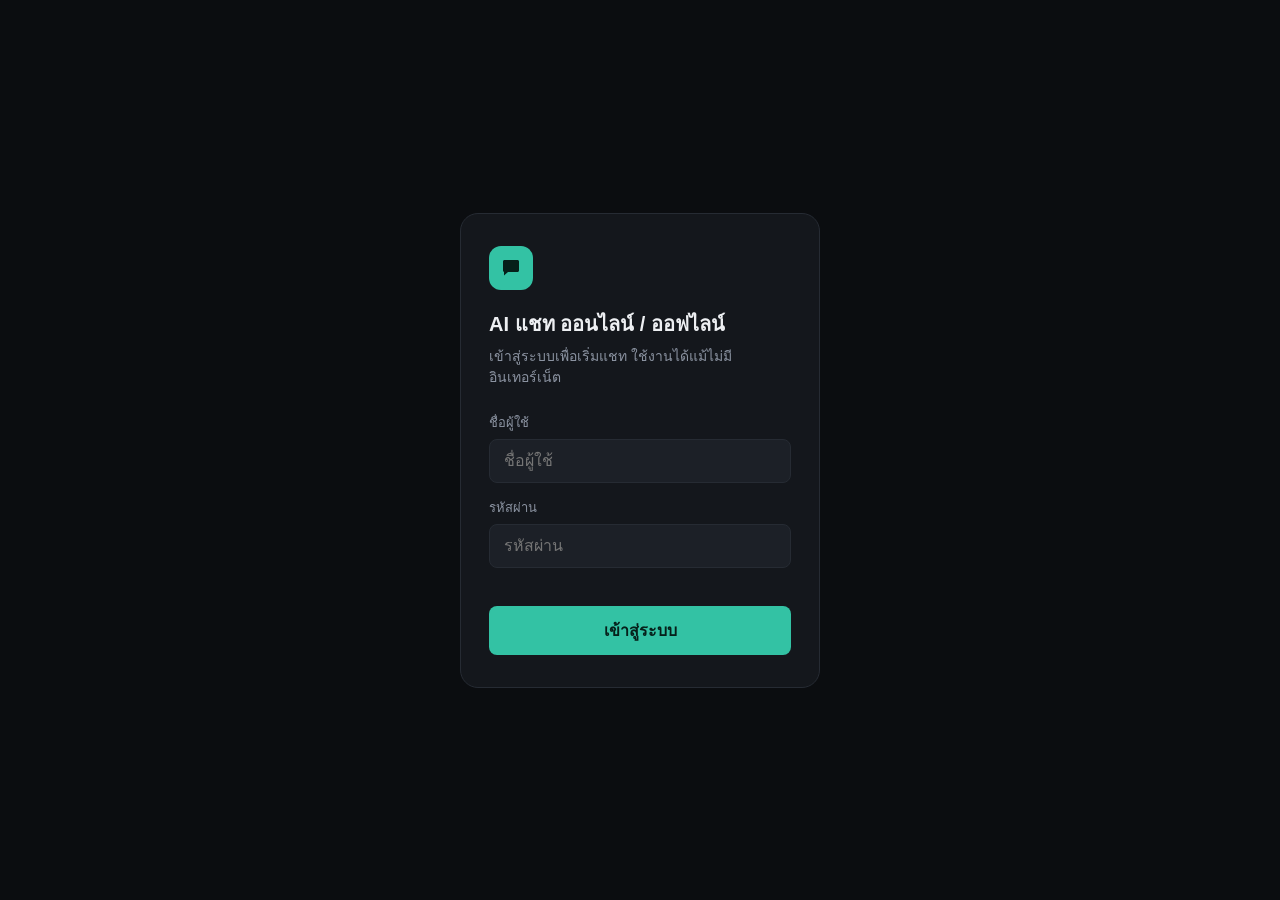
<file: index.html>
<!DOCTYPE html>
<html lang="th">
<head>
<meta charset="UTF-8" />
<meta name="viewport" content="width=device-width, initial-scale=1, maximum-scale=1, viewport-fit=cover" />
<title>เข้าสู่ระบบ · AI แชท</title>
<link rel="icon" href="1.png" />
<link rel="apple-touch-icon" href="1.png" />
<link rel="manifest" href="manifest.json" />
<meta name="apple-mobile-web-app-capable" content="yes" />
<meta name="apple-mobile-web-app-status-bar-style" content="black" />
<meta name="theme-color" content="#0b0d10" />
<link rel="stylesheet" href="css/style.css" />
</head>
<body>
<div class="login-shell">
  <form class="login-card" id="loginForm" autocomplete="off">
    <div class="login-mark" aria-hidden="true">
      <svg viewBox="0 0 24 24" fill="none" xmlns="http://www.w3.org/2000/svg">
        <path d="M4 5.5C4 4.67 4.67 4 5.5 4h13c.83 0 1.5.67 1.5 1.5v9c0 .83-.67 1.5-1.5 1.5H9l-4 3.5v-3.5H5.5C4.67 16 4 15.33 4 14.5v-9z" fill="#06201a"/>
      </svg>
    </div>
    <h1>AI แชท ออนไลน์ / ออฟไลน์</h1>
    <p class="sub">เข้าสู่ระบบเพื่อเริ่มแชท ใช้งานได้แม้ไม่มีอินเทอร์เน็ต</p>

    <div class="field">
      <label for="username">ชื่อผู้ใช้</label>
      <input id="username" name="username" type="text" placeholder="ชื่อผู้ใช้" autocapitalize="off" autocorrect="off" />
    </div>
    <div class="field">
      <label for="password">รหัสผ่าน</label>
      <input id="password" name="password" type="password" placeholder="รหัสผ่าน" />
    </div>

    <div class="error-text" id="errorText"></div>
    <button class="btn btn-primary" type="submit" id="loginBtn">เข้าสู่ระบบ</button>
  </form>
</div>

<script src="js/common.js"></script>
<script src="js/auth.js"></script>
</body>
</html>
</file>
<file: css/style.css>
/* ==========================================================================
   AI Chat (Online/Offline) — shared styles
   Works fully offline. System fonts only (no external font/CDN loads).
   Tested against iOS 15.x Safari constraints: no :has(), no backdrop-filter
   reliance, flex/gap only, no dvh units.
   ========================================================================== */

:root {
  --bg-base: #0b0d10;
  --bg-surface: #14171c;
  --bg-surface-2: #1c2027;
  --bg-surface-3: #242933;
  --border: #262b33;
  --text-primary: #edeff2;
  --text-muted: #8b93a1;
  --text-faint: #5a616e;
  --accent: #33c2a4;
  --accent-strong: #49dabd;
  --accent-ink: #06201a;
  --status-online: #33c97a;
  --status-offline: #e5484d;
  --danger: #e5484d;
  --radius-sm: 8px;
  --radius-md: 12px;
  --radius-lg: 18px;
  --font: -apple-system, BlinkMacSystemFont, "Segoe UI", Roboto,
    "Helvetica Neue", Arial, sans-serif;
}

/* ธีมสว่าง — เปิดใช้ตอนใส่ data-theme="light" บน <html> (สลับผ่านหน้าตั้งค่า ⚙︎) */
:root[data-theme="light"] {
  --bg-base: #f4f5f7;
  --bg-surface: #ffffff;
  --bg-surface-2: #eef0f3;
  --bg-surface-3: #e3e6eb;
  --border: #d9dce2;
  --text-primary: #14171c;
  --text-muted: #545c6a;
  --text-faint: #8c93a1;
  --accent: #1f9e85;
  --accent-strong: #178870;
  --accent-ink: #ffffff;
}

* {
  box-sizing: border-box;
}

html,
body {
  margin: 0;
  padding: 0;
  height: 100%;
  background: var(--bg-base);
  color: var(--text-primary);
  font-family: var(--font);
  -webkit-text-size-adjust: 100%;
}

body {
  min-height: 100vh;
  min-height: -webkit-fill-available;
}

button,
input,
textarea,
select {
  font-family: inherit;
  font-size: 16px; /* prevents iOS Safari auto-zoom on focus */
}

a {
  color: var(--accent-strong);
}

::selection {
  background: var(--accent);
  color: var(--accent-ink);
}

/* focus visibility (fallback for older Safari without :focus-visible) */
button:focus,
input:focus,
textarea:focus,
a:focus {
  outline: 2px solid var(--accent);
  outline-offset: 2px;
}

/* -------------------------------------------------------------------- */
/* Login page                                                            */
/* -------------------------------------------------------------------- */

.login-shell {
  min-height: 100vh;
  display: flex;
  align-items: center;
  justify-content: center;
  padding: 24px;
}

.login-card {
  width: 100%;
  max-width: 360px;
  border: 1px solid var(--border);
  border-radius: var(--radius-lg);
  padding: 32px 28px;
  background: var(--bg-surface);
}

.login-mark {
  width: 44px;
  height: 44px;
  border-radius: 12px;
  background: var(--accent);
  display: flex;
  align-items: center;
  justify-content: center;
  margin-bottom: 18px;
}

.login-mark svg {
  width: 24px;
  height: 24px;
}

.login-card h1 {
  font-size: 20px;
  font-weight: 700;
  margin: 0 0 6px;
}

.login-card p.sub {
  color: var(--text-muted);
  font-size: 14px;
  margin: 0 0 24px;
  line-height: 1.5;
}

.field {
  margin-bottom: 14px;
}

.field label {
  display: block;
  font-size: 13px;
  color: var(--text-muted);
  margin-bottom: 6px;
}

.field input {
  width: 100%;
  padding: 12px 14px;
  border-radius: var(--radius-sm);
  border: 1px solid var(--border);
  background: var(--bg-surface-2);
  color: var(--text-primary);
}

.btn {
  appearance: none;
  border: none;
  border-radius: var(--radius-sm);
  padding: 12px 16px;
  font-weight: 600;
  cursor: pointer;
  transition: transform 0.05s ease, opacity 0.15s ease;
}

.btn:active {
  transform: scale(0.98);
}

.btn-primary {
  background: var(--accent);
  color: var(--accent-ink);
  width: 100%;
  margin-top: 6px;
}

.btn-primary:disabled {
  opacity: 0.5;
  cursor: not-allowed;
}

.btn-ghost {
  background: transparent;
  color: var(--text-primary);
  border: 1px solid var(--border);
}

.btn-icon {
  background: var(--bg-surface-2);
  color: var(--text-primary);
  border: 1px solid var(--border);
  padding: 8px 10px;
  border-radius: var(--radius-sm);
  display: inline-flex;
  align-items: center;
  gap: 6px;
  font-size: 13px;
}

.error-text {
  color: var(--danger);
  font-size: 13px;
  min-height: 18px;
  margin-top: 4px;
}

/* -------------------------------------------------------------------- */
/* App shell (chat + data pages)                                        */
/* -------------------------------------------------------------------- */

.app-shell {
  height: 100vh;
  display: flex;
  flex-direction: column;
}

.topbar {
  flex: 0 0 auto;
  display: flex;
  align-items: center;
  gap: 10px;
  padding: 10px 14px;
  border-bottom: 1px solid var(--border);
  background: var(--bg-surface);
}

.topbar .title {
  font-weight: 700;
  font-size: 15px;
  white-space: nowrap;
}

.status-pill {
  display: flex;
  align-items: center;
  gap: 6px;
  padding: 6px 10px;
  border-radius: 999px;
  background: var(--bg-surface-2);
  border: 1px solid var(--border);
  font-size: 12px;
  color: var(--text-muted);
  white-space: nowrap;
}

.status-dot {
  width: 9px;
  height: 9px;
  border-radius: 50%;
  background: var(--status-offline);
  flex: 0 0 auto;
}

.status-dot.is-online {
  background: var(--status-online);
  box-shadow: 0 0 0 3px rgba(51, 201, 122, 0.18);
}

.status-dot.is-offline {
  background: var(--status-offline);
  box-shadow: 0 0 0 3px rgba(229, 72, 77, 0.18);
}

.topbar-spacer {
  flex: 1 1 auto;
}

.topbar-actions {
  display: flex;
  align-items: center;
  gap: 8px;
}

.mode-toggle {
  display: flex;
  border: 1px solid var(--border);
  border-radius: 999px;
  overflow: hidden;
  background: var(--bg-surface-2);
}

.mode-toggle button {
  border: none;
  background: transparent;
  color: var(--text-muted);
  padding: 7px 12px;
  font-size: 12px;
  font-weight: 600;
  cursor: pointer;
}

.mode-toggle button.active {
  background: var(--accent);
  color: var(--accent-ink);
}

.mode-toggle button:disabled {
  opacity: 0.35;
  cursor: not-allowed;
}

/* -------------------------------------------------------------------- */
/* Chat                                                                  */
/* -------------------------------------------------------------------- */

.chat-window {
  flex: 1 1 auto;
  min-height: 0;
  overflow-y: auto;
  -webkit-overflow-scrolling: touch;
  padding: 16px;
  display: flex;
  flex-direction: column;
  gap: 12px;
}

.bubble-row {
  display: flex;
  width: 100%;
}

.bubble-row.from-user {
  justify-content: flex-end;
}

.bubble-row.from-ai {
  justify-content: flex-start;
}

.bubble {
  max-width: 78%;
  padding: 10px 14px;
  border-radius: var(--radius-md);
  font-size: 14.5px;
  line-height: 1.5;
  white-space: pre-wrap;
  word-break: break-word;
}

.bubble-row.from-user .bubble {
  background: var(--accent);
  color: var(--accent-ink);
  border-bottom-right-radius: 4px;
}

.bubble-row.from-ai .bubble {
  background: var(--bg-surface-2);
  border: 1px solid var(--border);
  border-bottom-left-radius: 4px;
}

.bubble-meta {
  display: block;
  margin-top: 4px;
  font-size: 11px;
  opacity: 0.65;
}

.empty-state {
  margin: auto;
  text-align: center;
  color: var(--text-faint);
  font-size: 13.5px;
  padding: 24px;
  max-width: 320px;
}

.composer {
  flex: 0 0 auto;
  display: flex;
  gap: 8px;
  padding: 10px 12px;
  padding-bottom: calc(10px + env(safe-area-inset-bottom));
  border-top: 1px solid var(--border);
  background: var(--bg-surface);
}

.composer textarea {
  flex: 1 1 auto;
  resize: none;
  border-radius: var(--radius-md);
  border: 1px solid var(--border);
  background: var(--bg-surface-2);
  color: var(--text-primary);
  padding: 10px 12px;
  max-height: 120px;
  line-height: 1.4;
}

.composer .send-btn {
  flex: 0 0 auto;
  background: var(--accent);
  color: var(--accent-ink);
  border: none;
  border-radius: var(--radius-md);
  width: 46px;
  display: flex;
  align-items: center;
  justify-content: center;
  cursor: pointer;
}

.composer .send-btn:disabled {
  opacity: 0.4;
}

/* -------------------------------------------------------------------- */
/* Modal (settings / API key)                                           */
/* -------------------------------------------------------------------- */

.modal-backdrop {
  position: fixed;
  inset: 0;
  background: rgba(4, 5, 7, 0.6);
  display: flex;
  align-items: flex-end;
  justify-content: center;
  z-index: 40;
}

@media (min-width: 640px) {
  .modal-backdrop {
    align-items: center;
  }
}

.modal-backdrop.hidden {
  display: none;
}

.modal-card {
  width: 100%;
  max-width: 420px;
  background: var(--bg-surface);
  border: 1px solid var(--border);
  border-top-left-radius: var(--radius-lg);
  border-top-right-radius: var(--radius-lg);
  padding: 22px 20px calc(20px + env(safe-area-inset-bottom));
  max-height: 85vh;
  overflow-y: auto;
}

@media (min-width: 640px) {
  .modal-card {
    border-radius: var(--radius-lg);
  }
}

.modal-card h2 {
  font-size: 17px;
  margin: 0 0 6px;
}

.modal-card p.sub {
  color: var(--text-muted);
  font-size: 13px;
  margin: 0 0 18px;
  line-height: 1.5;
}

.modal-actions {
  display: flex;
  gap: 10px;
  margin-top: 16px;
}

.modal-actions .btn {
  flex: 1 1 0;
}

/* -------------------------------------------------------------------- */
/* Data page                                                             */
/* -------------------------------------------------------------------- */

.data-body {
  flex: 1 1 auto;
  min-height: 0;
  overflow-y: auto;
  -webkit-overflow-scrolling: touch;
  padding: 16px;
}

.data-intro {
  color: var(--text-muted);
  font-size: 13.5px;
  line-height: 1.6;
  margin: 0 0 18px;
  max-width: 640px;
}

.data-form {
  display: flex;
  flex-direction: column;
  gap: 10px;
  border: 1px solid var(--border);
  background: var(--bg-surface);
  border-radius: var(--radius-md);
  padding: 14px;
  margin-bottom: 20px;
}

@media (min-width: 560px) {
  .data-form {
    flex-direction: row;
    align-items: flex-end;
  }
  .data-form .field {
    flex: 1 1 0;
    margin-bottom: 0;
  }
}

.data-form textarea {
  width: 100%;
  border-radius: var(--radius-sm);
  border: 1px solid var(--border);
  background: var(--bg-surface-2);
  color: var(--text-primary);
  padding: 10px 12px;
  resize: vertical;
  min-height: 42px;
}

.data-table-wrap {
  border: 1px solid var(--border);
  border-radius: var(--radius-md);
  overflow: hidden;
}

.data-row {
  display: flex;
  gap: 12px;
  padding: 12px 14px;
  border-bottom: 1px solid var(--border);
  align-items: flex-start;
}

.data-row:last-child {
  border-bottom: none;
}

.data-row .col {
  flex: 1 1 0;
  font-size: 13.5px;
  line-height: 1.5;
  word-break: break-word;
}

.data-row .col .k {
  display: block;
  font-size: 11px;
  color: var(--text-faint);
  margin-bottom: 3px;
}

.data-row .row-actions {
  flex: 0 0 auto;
  display: flex;
  gap: 6px;
}

.data-row .row-actions button {
  border: 1px solid var(--border);
  background: var(--bg-surface-2);
  color: var(--text-muted);
  border-radius: var(--radius-sm);
  padding: 6px 9px;
  font-size: 12px;
  cursor: pointer;
}

.data-row .row-actions button.danger {
  color: var(--danger);
}

.data-empty {
  padding: 28px 16px;
  text-align: center;
  color: var(--text-faint);
  font-size: 13.5px;
}

.hint-banner {
  border: 1px solid var(--border);
  background: var(--bg-surface);
  border-radius: var(--radius-md);
  padding: 12px 14px;
  font-size: 13px;
  color: var(--text-muted);
  margin-bottom: 16px;
  line-height: 1.55;
}

.hint-banner strong {
  color: var(--text-primary);
}

/* -------------------------------------------------------------------- */
/* Bubble actions (copy / listen)                                        */
/* -------------------------------------------------------------------- */

.bubble-wrap {
  display: flex;
  flex-direction: column;
  max-width: 78%;
}

.bubble-row.from-user .bubble-wrap {
  align-items: flex-end;
}

.bubble-row.from-ai .bubble-wrap {
  align-items: flex-start;
}

.bubble-wrap .bubble {
  max-width: 100%;
}

.bubble-actions {
  display: flex;
  gap: 12px;
  margin-top: 4px;
  padding: 0 4px;
}

.bubble-actions button {
  background: none;
  border: none;
  color: var(--text-faint);
  font-size: 11px;
  cursor: pointer;
  padding: 2px 0;
}

.bubble-actions button:hover {
  color: var(--text-muted);
}

.bubble-actions button:disabled {
  opacity: 0.5;
  cursor: default;
}

/* -------------------------------------------------------------------- */
/* Mic button (speech-to-text)                                          */
/* -------------------------------------------------------------------- */

.composer .mic-btn {
  flex: 0 0 auto;
  background: var(--bg-surface-2);
  color: var(--text-primary);
  border: 1px solid var(--border);
  border-radius: var(--radius-md);
  width: 46px;
  display: flex;
  align-items: center;
  justify-content: center;
  cursor: pointer;
}

.composer .mic-btn.recording {
  background: var(--danger);
  color: #fff;
  border-color: var(--danger);
  animation: micPulse 1.2s ease-in-out infinite;
}

.composer .mic-btn:disabled {
  opacity: 0.5;
  cursor: not-allowed;
}

@keyframes micPulse {
  0%,
  100% {
    box-shadow: 0 0 0 0 rgba(229, 72, 77, 0.4);
  }
  50% {
    box-shadow: 0 0 0 8px rgba(229, 72, 77, 0);
  }
}

/* -------------------------------------------------------------------- */
/* Toast notifications                                                  */
/* -------------------------------------------------------------------- */

#aichatToast {
  position: fixed;
  left: 50%;
  bottom: 90px;
  transform: translateX(-50%) translateY(20px);
  background: var(--bg-surface-3);
  color: var(--text-primary);
  border: 1px solid var(--border);
  border-radius: 999px;
  padding: 10px 16px;
  font-size: 13px;
  opacity: 0;
  pointer-events: none;
  transition: opacity 0.2s ease, transform 0.2s ease;
  z-index: 50;
  max-width: 90vw;
  text-align: center;
}

#aichatToast.show {
  opacity: 1;
  transform: translateX(-50%) translateY(0);
}

#aichatToast.toast-error {
  border-color: var(--danger);
  color: var(--danger);
}

/* -------------------------------------------------------------------- */
/* Danger button + sync status line (settings modal)                    */
/* -------------------------------------------------------------------- */

.btn-danger {
  appearance: none;
  background: transparent;
  color: var(--danger);
  border: 1px solid var(--danger);
  border-radius: var(--radius-sm);
  width: 100%;
  padding: 12px 16px;
  font-weight: 600;
  cursor: pointer;
  margin-top: 14px;
}

.btn-danger:active {
  transform: scale(0.98);
}

.sync-status {
  font-size: 12px;
  color: var(--text-faint);
  margin: 12px 0 0;
}

/* -------------------------------------------------------------------- */
/* Narrow screens (e.g. iPhone 6s @ 375pt) — keep the topbar from        */
/* overflowing and forcing horizontal scroll                            */
/* -------------------------------------------------------------------- */

@media (max-width: 480px) {
  .topbar .title {
    display: none;
  }

  .status-pill {
    padding: 6px;
    gap: 0;
  }

  .status-pill #statusLabel {
    display: none;
  }

  .mode-toggle button {
    padding: 6px 8px;
    font-size: 11px;
  }

  .btn-icon {
    padding: 7px 8px;
    font-size: 12px;
  }

  #logoutBtn {
    font-size: 0;
  }

  #logoutBtn::before {
    content: "⎋";
    font-size: 14px;
  }

  .topbar {
    gap: 6px;
    padding: 8px 10px;
  }

  .topbar-actions {
    gap: 6px;
  }
}
</file>
